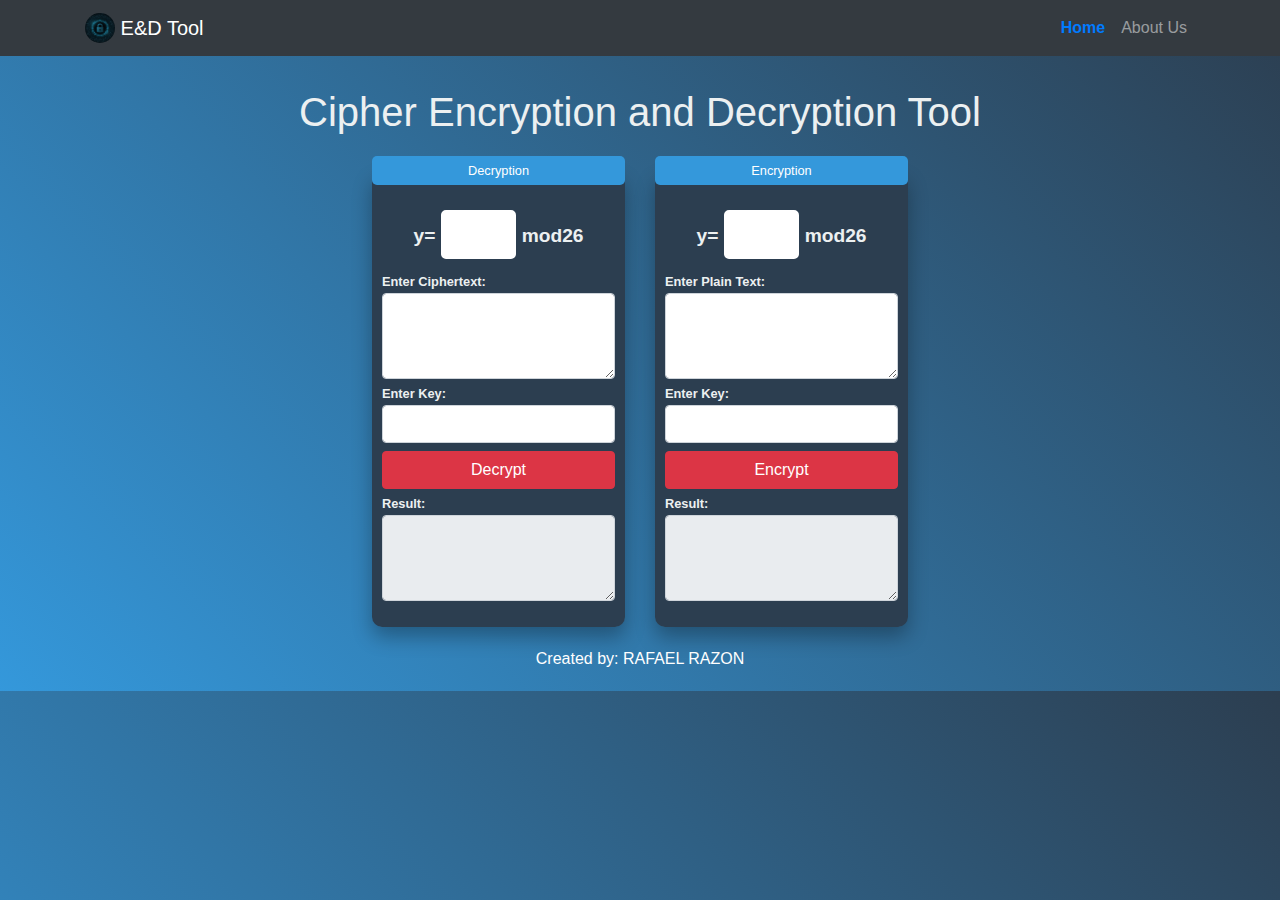
<file: index.html>
<!DOCTYPE html>
<html lang="en">
<head>
    <meta charset="UTF-8">
    <meta name="viewport" content="width=device-width, initial-scale=1.0">
    <title>Cipher Encryption and Decryption</title>

    <!-- Link to Bootstrap CSS -->
    <link rel="stylesheet" href="https://stackpath.bootstrapcdn.com/bootstrap/4.5.2/css/bootstrap.min.css">

    <!-- Link to animate.css for animations -->
    <link rel="stylesheet" href="https://cdnjs.cloudflare.com/ajax/libs/animate.css/4.1.1/animate.min.css">

    <style>
        body {
            font-family: 'Arial', sans-serif;
            text-align: center;
            margin: 20px;
            background: linear-gradient(45deg, #3498db, #2c3e50);
            color: #fff;
        }

        h1 {
            color: #ecf0f1;
            margin-top: 1.8cm;
            margin-bottom: 20px;
        }

        .container {
            display: flex;
            justify-content: center;
            align-items: flex-start;
            flex-wrap: wrap;
        }

        fieldset {
            border: none;
            border-radius: 10px;
            overflow: hidden;
            background: #2c3e50;
            box-shadow: 0 10px 20px rgba(0, 0, 0, 0.3);
            margin-bottom: 20px;
            width: 100%;
        }

        legend {
            background-color: #3498db;
            color: white;
            padding: 5px 10px;
            border-radius: 5px;
            font-size: 0.8em;
        }

        .form-group {
            padding: 10px;
            text-align: left;
        }

        label {
            display: block;
            margin: 5px 0 2px;
            color: #ecf0f1;
            font-weight: bold;
            text-align: left;
            font-size: 0.8em;
        }

        input {
            padding: 5px;
            margin: 2px 0 8px;
            box-sizing: border-box;
            border: 1px solid #2980b9;
            border-radius: 5px;
            font-size: 0.8em;
            background-color: #2c3e50;
            color: #ecf0f1;
            transition: border-color 0.3s ease, color 0.3s ease;
        }

        input:focus {
            border-color: #3498db;
            color: #3498db;
        }

        button {
            background-color: #3498db;
            color: white;
            padding: 5px 10px;
            margin: 5px 0;
            border: none;
            border-radius: 5px;
            cursor: pointer;
            font-size: 0.8em;
            transition: background-color 0.3s ease, transform 0.2s ease;
        }

        button:hover {
            background-color: #2980b9;
            transform: scale(1.05);
        }

        .result {
            margin-top: 10px;
            padding: 10px;
            border-radius: 10px;
            background-color: #2c3e50;
            display: none;
            transition: box-shadow 0.3s ease, opacity 0.5s ease;
        }

        .result.fade-in {
            opacity: 1;
        }

        @keyframes fadeIn {
            from {
                opacity: 0;
            }

            to {
                opacity: 1;
            }
        }

        @media (min-width: 7968px) {
    

            fieldset {
                width: 48%;
            }
        }
        .inp{
            width: 2cm;
            border: 2px solid white;
            background-color: white;
            color: blue;
            font-size: larger;
        }
    </style>
</head>
<body>
    <nav class="navbar navbar-expand-lg navbar-dark bg-dark fixed-top">
        <div class="container">
            <a class="navbar-brand" href="index.html">
                <img src="enc.ico" alt="Your Brand Logo" width="30" height="30" style="border-radius: 100%;" class="d-inline-block align-top">
                E&D Tool
            </a>
            <button class="navbar-toggler" type="button" data-toggle="collapse" data-target="#navbarNav" aria-controls="navbarNav" aria-expanded="false" aria-label="Toggle navigation">
                <span class="navbar-toggler-icon"></span>
              </button>
            <div class="collapse navbar-collapse" id="navbarNav">
                <ul class="navbar-nav ml-auto">
                    <li class="nav-item active">
                        <a class="nav-link font-weight-bold text-primary" href="index.html">Home</a>
                    </li>
                    <li class="nav-item">
                        <a class="nav-link" href="about.html">About Us</a>
                    </li>
                </ul>
            </div>
        </div>
    </nav>


    <div class="container animate__animated animate__fadeInUp">
        <h1>Cipher Encryption and Decryption Tool</h1>
        
        <div class="row">
            <div class="col-md-6">
                <fieldset>
                    <legend>Decryption</legend>
                    <div class="form-group">
                        <label for="decryptionExpression" style="text-align: center; font-size: larger;">y= <input type="text" id="decryptionExpression" class=" inp"> mod26</label>
                        <label for="decryptionCiphertext">Enter Ciphertext:</label>
                        <textarea id="decryptionCiphertext" class="form-control" rows="3"></textarea>
                        <label for="decryptionKey">Enter Key:</label>
                        <input type="number" id="decryptionKey" class="form-control">
                        <button onclick="decrypt()" class="btn btn-danger btn-block">Decrypt</button>
                        <label for="decryptionResult">Result:</label>
                        <textarea id="decryptionResult" class="form-control" rows="3" readonly></textarea>
                    </div>
                </fieldset>
            </div>

            <div class="col-md-6">
                <fieldset>
                    <legend>Encryption</legend>
                    <div class="form-group">
                        <label for="encryptionExpression"style="text-align: center; font-size: larger;">y= <input type="text" id="encryptionExpression" class="inp"> mod26</label>
                        <label for="encryptionPlaintext">Enter Plain Text:</label>
                        <textarea id="encryptionPlaintext" class="form-control" rows="3"></textarea>
                        <label for="encryptionKey">Enter Key:</label>
                        <input type="number" id="encryptionKey" class="form-control">
                        <button onclick="encrypt()" class="btn btn-danger btn-block">Encrypt</button>
                        <label for="encryptionResult">Result:</label>
                        <textarea id="encryptionResult" class="form-control" rows="3" readonly></textarea>
                    </div>
                </fieldset>
            </div>
        </div>
    </div>
    <p>Created by: RAFAEL RAZON</p>

    <!-- Bootstrap JavaScript and dependencies -->
    <script src="https://code.jquery.com/jquery-3.5.1.slim.min.js"></script>
    <script src="https://cdn.jsdelivr.net/npm/@popperjs/core@2.10.2/dist/umd/popper.min.js"></script>
    <script src="https://stackpath.bootstrapcdn.com/bootstrap/4.5.2/js/bootstrap.min.js"></script>

    <script>
        function encrypt() {
            var expression = "y=" + document.getElementById('encryptionExpression').value + " mod26";
            var plaintext = document.getElementById('encryptionPlaintext').value;
            var key = document.getElementById('encryptionKey').value;
            var result = document.getElementById('encryptionResult');
            
            // Perform encryption logic here
            // Replace the following line with your encryption algorithm
            var encryptedMessage = customEncryption(expression, plaintext, key);

            result.value = encryptedMessage;
        }

        function decrypt() {
            var expression = "y=" + document.getElementById('decryptionExpression').value + " mod26";
            var ciphertext = document.getElementById('decryptionCiphertext').value;
            var key = document.getElementById('decryptionKey').value;
            var result = document.getElementById('decryptionResult');
            
            // Perform decryption logic here
            // Replace the following line with your decryption algorithm
            var decryptedMessage = customDecryption(expression, ciphertext, key);

            result.value = decryptedMessage;
        }

        // Example of a custom encryption
        function customEncryption(expression, plaintext, key) {
            // Parse the expression
            var match = expression.match(/y=(.*)mod(\d+)/);
            if (!match) {
                alert('Invalid expression format. Please use "y=ax+b mod26".');
                return '';
            }

            var a = parseInt(match[1]);
            var b = parseInt(match[2]);

            // Replace this example with your encryption algorithm
            var result = '';
            for (var i = 0; i < plaintext.length; i++) {
                var char = plaintext[i];
                result += String.fromCharCode((a * char.charCodeAt(0) + b + parseInt(key)) % 26 + 65);
            }
            return result;
        }

        // Example of a custom decryption
        function customDecryption(expression, ciphertext, key) {
            // Parse the expression
            var match = expression.match(/y=(.*)mod(\d+)/);
            if (!match) {
                alert('Invalid expression format. Please use "y=ax+b mod26".');
                return '';
            }

            var a = parseInt(match[1]);
            var b = parseInt(match[2]);

            // Replace this example with your decryption algorithm
            var result = '';
            for (var i = 0; i < ciphertext.length; i++) {
                var char = ciphertext[i];
                result += String.fromCharCode(((char.charCodeAt(0) - b - parseInt(key)) * modInverse(a, 26)) % 26 + 65);
            }
            return result;
        }

        // Compute the modular inverse of a (mod m)
        function modInverse(a, m) {
            for (var i = 1; i < m; i++) {
                if ((a * i) % m === 1) {
                    return i;
                }
            }
            return 1;
        }
    </script>
</body>
</html>
</file>
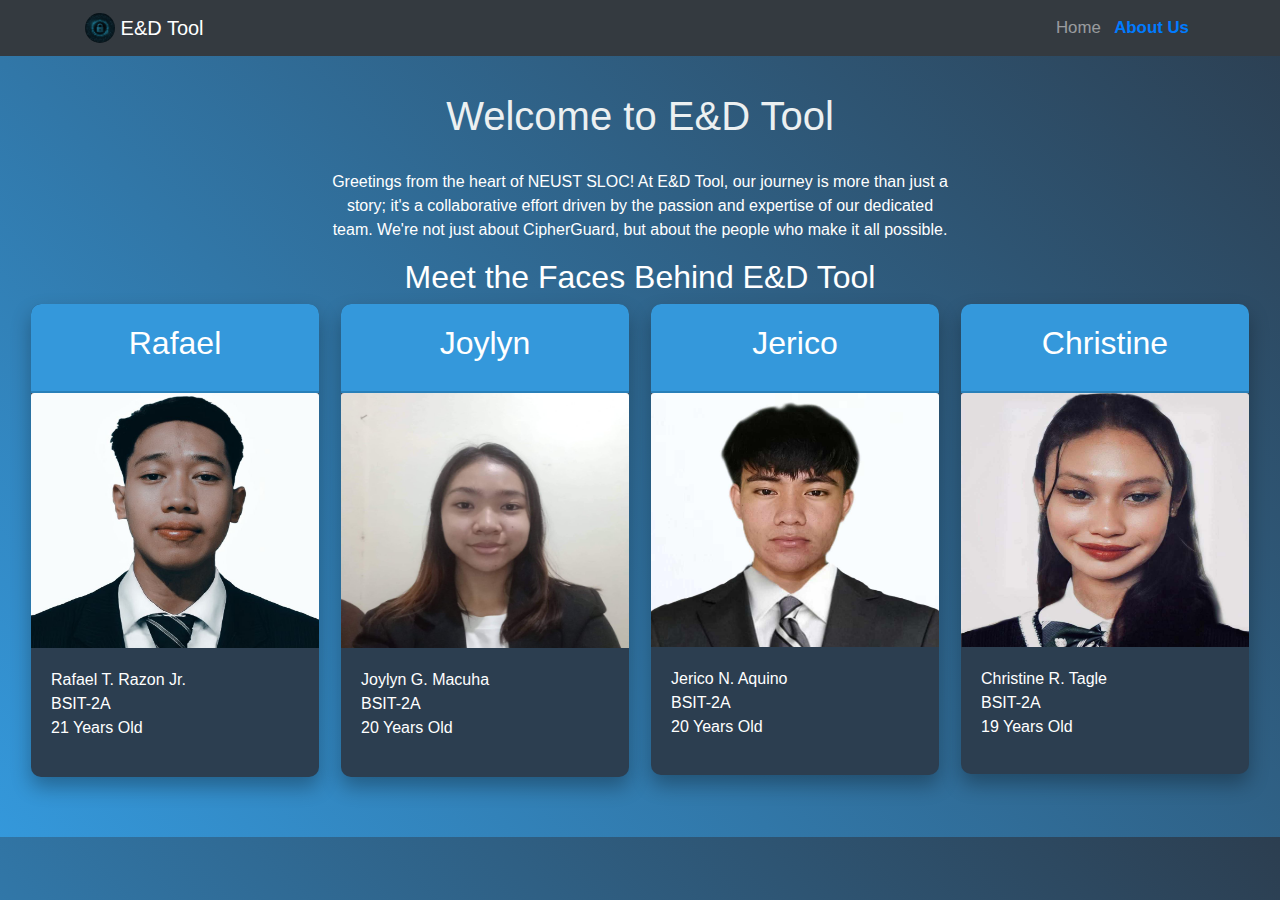
<file: about.html>
<!DOCTYPE html>
<html lang="en">

<head>
    <meta charset="UTF-8">
    <meta name="viewport" content="width=device-width, initial-scale=1.0">
    <title>About Us - Encryption and Decryption Tool</title>
    <link rel="icon" type="image/x-icon" href="picture/favicon.png">
    <link rel="stylesheet" href="https://stackpath.bootstrapcdn.com/bootstrap/4.5.2/css/bootstrap.min.css">

    <!-- Link to animate.css for animations -->
    <link rel="stylesheet" href="https://cdnjs.cloudflare.com/ajax/libs/animate.css/4.1.1/animate.min.css">
    <link rel="stylesheet" href="style.css">
    
</head>

<body>
    <nav class="navbar navbar-expand-lg navbar-dark bg-dark fixed-top">
        <div class="container">
            <a class="navbar-brand" href="index.html">
                <img src="enc.ico" alt="Your Brand Logo" width="30" height="30" style="border-radius: 100%;" class="d-inline-block align-top">
                E&D Tool
            </a>
            <button class="navbar-toggler" type="button" data-toggle="collapse" data-target="#navbarNav" aria-controls="navbarNav" aria-expanded="false" aria-label="Toggle navigation">
                <span class="navbar-toggler-icon"></span>
              </button>
            <div class="collapse navbar-collapse" id="navbarNav">
                <ul class="navbar-nav ml-auto">
                    <li class="nav-item">
                        <a class="nav-link" href="index.html">Home</a>
                    </li>
                    <li class="nav-item active">
                        <a class="nav-link font-weight-bold text-primary" href="about.html">About Us</a>
                    </li>
                </ul>
            </div>
        </div>
    </nav>
<br>
    <div class="container">
        <h1 class="mt-5">Welcome to E&D Tool</h1>
        <div class="container col-7">
        <p>Greetings from the heart of NEUST SLOC! At E&D Tool, our journey is more than just a story; it's a collaborative effort driven by the passion and expertise of our dedicated team. We're not just about CipherGuard, but about the people who make it all possible.</p>
        </div>
        <h2>Meet the Faces Behind E&D Tool</h2>
    </div>


        <div class="container-fluid">
       <div class="row">
        <div class="col-md-3">
            <div class="row">
            <div class="card" id="rafaelCard" style="width: 18rem;">
                <div class="card-header">
                    <h2>Rafael</h2>
                </div>
                <img class="card-img-top" src="picture/rafael.jpg" alt="Card image cap"  width="100%" height="54%">
                <div class="card-content" style="height:112.5px;">
                    <p>Rafael T. Razon Jr. <br>
                        BSIT-2A <br>
                        21 Years Old
                    </p>
                </div>
            </div>
        </div>
    </div>      

            <div class="col-md-3">
                <div class="row">
                <div class="card" id="joylynCard" style="width: 18rem;">
                    <div class="card-header">
                        <h2>Joylyn</h2>
                    </div>
                    <img class="card-img-top" src="picture/joylyn.jpg" alt="Card image cap"  width="100%" height="54%">
                    <div class="card-content" style="height:96px;">
                        <p>Joylyn G. Macuha <br>
                            BSIT-2A <br>
                            20 Years Old
                        </p>
                    </div>
                </div>
            </div>
        </div>

        <div class="col-md-3">
            <div class="row">
            <div class="card" id="jericoCard" style="width: 18rem;">
                <div class="card-header">
                    <h2>Jerico</h2>
                </div>
                <img class="card-img-top" src="picture/jerico.jpg" alt="Card image cap"  width="100%" height="54%">
                <div class="card-content" style="height:96px;">
                    <p>Jerico N. Aquino<br>
                        BSIT-2A <br>
                        20 Years Old
                    </p>
                </div>
            </div>
        </div>
    </div>

            <div class="col-md-3">
                <div class="row">
                <div class="card" id="christineCard" style="width: 18rem;">
                    <div class="card-header">
                        <h2>Christine</h2>
                    </div>
                    <img class="card-img-top" src="picture/christine.jpg" alt="Card image cap"  width="100%" height="54%">
                    <div class="card-content" style="height:96px;">
                        <p>Christine R. Tagle <br>
                            BSIT-2A <br>
                            19 Years Old
                        </p>
                    </div>
                </div>
            </div>
        </div>  
        </div>
</div>
<script src="https://code.jquery.com/jquery-3.5.1.slim.min.js"></script>
<script src="https://cdn.jsdelivr.net/npm/@popperjs/core@2.10.2/dist/umd/popper.min.js"></script>
<script src="https://stackpath.bootstrapcdn.com/bootstrap/4.5.2/js/bootstrap.min.js"></script>
</body>

</html>
</file>
<file: style.css>
body {
    font-family: 'Arial', sans-serif;
    text-align: center;
    margin: 20px;
    background: linear-gradient(45deg, #3498db, #2c3e50);
    color: #fff;
}

h1 {
    color: #ecf0f1;
    margin-bottom: 30px;
}

.card {
    border: none;
    border-radius: 10px;
    overflow: hidden;
    background: #2c3e50;
    box-shadow: 0 10px 20px rgba(0, 0, 0, 0.3);
    transition: box-shadow 0.3s ease;

}

.card-header {
    background-color: #3498db;
    color: white;
    padding: 20px;
    border-bottom: 2px solid #2980b9;
}

.card-content {
    padding: 20px;
    text-align: left;
}

label {
    display: block;
    margin: 10px 0 5px;
    color: #ecf0f1;
    font-weight: bold;
    text-align: left;
}

input {
    width: 100%;
    padding: 10px;
    margin: 5px 0 15px;
    box-sizing: border-box;
    border: 1px solid #2980b9;
    border-radius: 5px;
    font-size: 1em;
    background-color: #2c3e50;
    color: #ecf0f1;
    transition: border-color 0.3s ease, color 0.3s ease;
}

input:focus {
    border-color: #3498db;
    color: #3498db;
}

button {
    background-color: #3498db;
    color: white;
    padding: 10px 20px;
    margin: 10px 0;
    border: none;
    border-radius: 5px;
    cursor: pointer;
    font-size: 1em;
    transition: background-color 0.3s ease, transform 0.2s ease;
}

button:hover {
    background-color: #2980b9;
    transform: scale(1.05);
}

.result {
    margin-top: 20px;
    padding: 20px;
    border-radius: 10px;
    background-color: #2c3e50;
    display: none;
    transition: box-shadow 0.3s ease, opacity 0.5s ease;
}

.result.fade-in {
    opacity: 1;
}

@keyframes fadeIn {
    from {
        opacity: 0;
    }

    to {
        opacity: 1;
    }
}
.row{
    justify-content: center;
    margin-bottom: 30px;
}
.nav-link{
    transform: scale(1.05);
}
.form-control{
    width:1cm;
}
</file>
